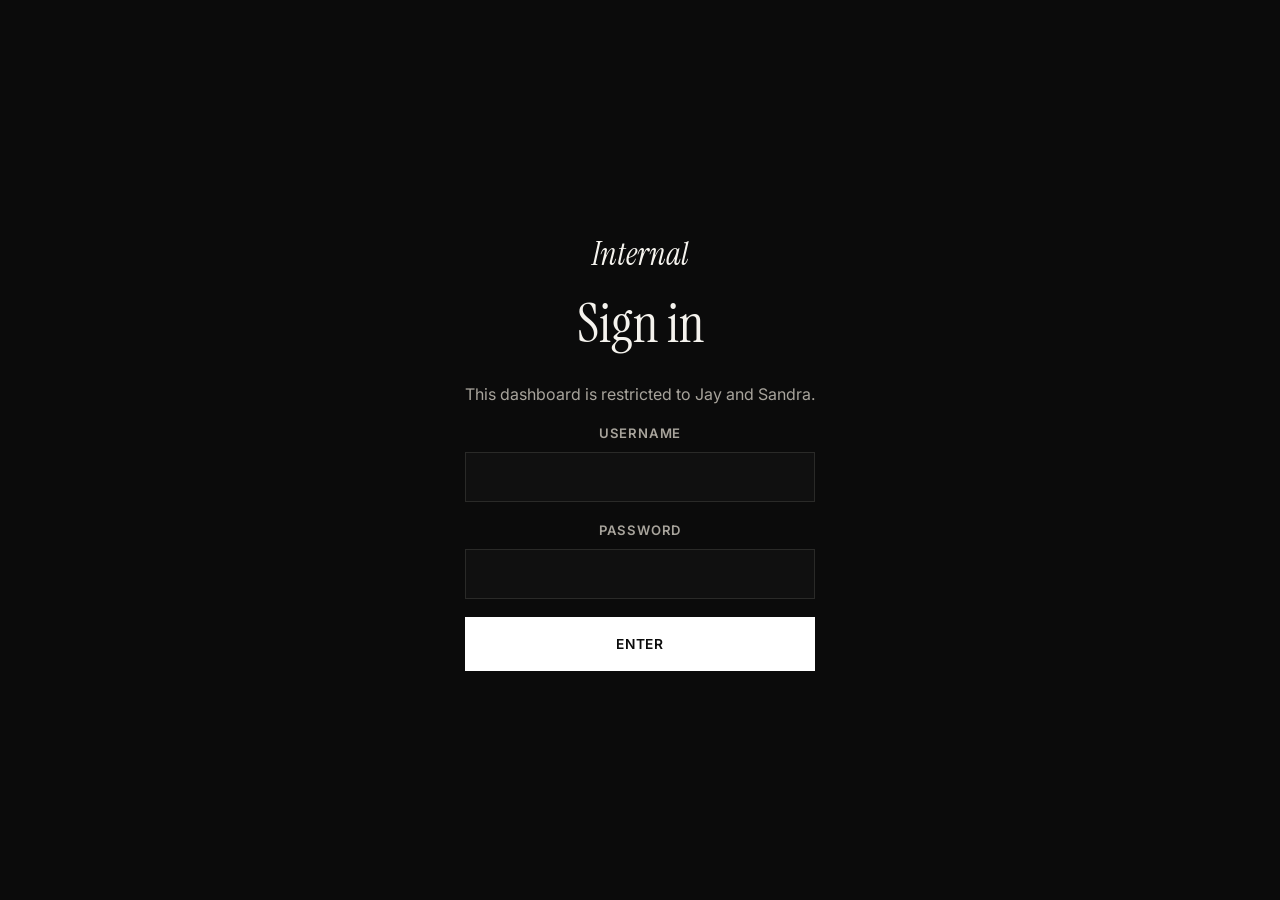
<file: dashboard.html>
<!doctype html>
<html lang="en">
<head>
<meta charset="UTF-8">
<meta name="viewport" content="width=device-width, initial-scale=1.0, viewport-fit=cover">
<title>Registrations Dashboard: The Show Up Everyday Series</title>
<meta name="robots" content="noindex">
<link rel="preconnect" href="https://fonts.googleapis.com">
<link rel="preconnect" href="https://fonts.gstatic.com" crossorigin>
<link href="https://fonts.googleapis.com/css2?family=Instrument+Serif:ital@0;1&family=Inter:wght@400;500;600;700&display=swap" rel="stylesheet">
<link rel="stylesheet" href="css/styles.css">
</head>
<body>

<!--
  INTERNAL PAGE, not part of the funnel. Polls Airtable every 30s and
  renders registrants in the site's own look, instead of embedding
  Airtable's UI. See the README's "Registrations dashboard" section for
  setup. This page has no login of its own, only an unlisted URL, so
  don't link to it from anywhere public.
-->

<!--
  LOGIN GATE: client-side only, since this is a static site with no server.
  This stops a casual visitor who finds the link, it is NOT real security,
  the username/password check below runs in this page's own JavaScript, so
  anyone who opens dev tools or views source can read it directly. See the
  README for the tradeoffs.
-->
<div id="dash-login" class="confirm-wrap">
  <div class="confirm-card">
    <div class="confirm-icon">Internal</div>
    <h1>Sign in</h1>
    <p>This dashboard is restricted to Jay and Sandra.</p>
    <form id="dash-login-form" class="register-form" novalidate>
      <div class="form-row">
        <label for="dash-username">Username</label>
        <input type="text" id="dash-username" autocomplete="username" required>
      </div>
      <div class="form-row">
        <label for="dash-password">Password</label>
        <input type="password" id="dash-password" autocomplete="current-password" required>
      </div>
      <button type="submit" class="btn btn-primary btn-lg btn-full">Enter</button>
    </form>
  </div>
</div>

<div id="dash-content" style="display: none;">
  <header class="section" style="padding-block: 48px 12px;">
    <div class="container narrow center">
      <span class="eyebrow center">Internal</span>
      <h1>Registrations dashboard</h1>
      <p class="subhead">Everyone who's registered for The Show Up Everyday Series. Refreshes automatically every 30 seconds.</p>
      <div class="dash-refresh" id="dash-refresh">
        <span class="dash-refresh-dot" aria-hidden="true"></span>
        <span id="dash-refresh-text">Loading&hellip;</span>
      </div>
    </div>
  </header>

  <main class="container" style="padding-block: 20px 60px;">
    <div id="dash-root"></div>
  </main>

  <footer class="site-footer">
    <p>&copy; SSELFIE.ai &middot; The Show Up Everyday Series &middot; <a href="#" id="dash-logout" style="text-decoration: underline;">Log out</a></p>
  </footer>
</div>

<script>
  // A separate, read-only Personal Access Token (scope: data.records:read,
  // restricted to this one base). This is deliberately NOT the same token
  // used in js/site.js: that one is write-only so it's safe to expose on
  // every public funnel page. This page needs read access to show
  // registrants, so that access is confined to just this one unlisted page
  // rather than every visitor of the public site. See the README.
  const AIRTABLE_BASE_ID = 'appiomSorktNJKzAK';
  const AIRTABLE_TABLE_NAME = 'tblKK43dOhOtkMdaF';
  const AIRTABLE_READ_TOKEN = 'patunCBaN7eQyxWmB.56df99aec730ce68d0efb416ac924353574072808b58aeca5ac78755e61b987b';
  const AIRTABLE_OPEN_URL = 'https://airtable.com/appiomSorktNJKzAK/shrDqD9WAmGyOOrTA'; // optional: your Airtable "Share view" link, for the "Open in Airtable" fallback

  const REFRESH_MS = 30000;

  const root = document.getElementById('dash-root');
  const refreshText = document.getElementById('dash-refresh-text');

  let allRecords = [];
  let lastFetchAt = null;
  let filterCountry = '';
  let filterTier = 'all'; // all | vip | free
  let filterSearch = '';

  function escapeHtml(str) {
    return String(str).replace(/[&<>"']/g, (c) => ({
      '&': '&amp;', '<': '&lt;', '>': '&gt;', '"': '&quot;', "'": '&#39;',
    }[c]));
  }

  async function fetchAllRecords() {
    const records = [];
    let offset = null;
    do {
      const url = new URL(`https://api.airtable.com/v0/${AIRTABLE_BASE_ID}/${encodeURIComponent(AIRTABLE_TABLE_NAME)}`);
      url.searchParams.set('pageSize', '100');
      if (offset) url.searchParams.set('offset', offset);
      const res = await fetch(url, {
        headers: { Authorization: `Bearer ${AIRTABLE_READ_TOKEN}` },
      });
      if (!res.ok) throw new Error(`Airtable responded ${res.status}`);
      const data = await res.json();
      records.push(...data.records);
      offset = data.offset || null;
    } while (offset);
    return records;
  }

  function formatDate(iso) {
    if (!iso) return '';
    const d = new Date(iso);
    return d.toLocaleDateString(undefined, { day: 'numeric', month: 'short', year: 'numeric' }) +
      ' ' + d.toLocaleTimeString(undefined, { hour: '2-digit', minute: '2-digit' });
  }

  function render() {
    const total = allRecords.length;
    const vipCount = allRecords.filter((r) => !!r.fields.VIP).length;
    const freeCount = total - vipCount;

    const countryCounts = new Map();
    allRecords.forEach((r) => {
      const c = (r.fields.Country || 'Unknown').trim() || 'Unknown';
      countryCounts.set(c, (countryCounts.get(c) || 0) + 1);
    });
    const sortedCountries = Array.from(countryCounts.entries()).sort((a, b) => b[1] - a[1]);

    let filtered = allRecords;
    if (filterCountry) filtered = filtered.filter((r) => (r.fields.Country || 'Unknown').trim() === filterCountry);
    if (filterTier === 'vip') filtered = filtered.filter((r) => !!r.fields.VIP);
    if (filterTier === 'free') filtered = filtered.filter((r) => !r.fields.VIP);
    if (filterSearch) {
      const q = filterSearch.toLowerCase();
      filtered = filtered.filter((r) => {
        const name = (r.fields['First Name'] || '').toLowerCase();
        const email = (r.fields.Email || '').toLowerCase();
        return name.includes(q) || email.includes(q);
      });
    }
    filtered = filtered.slice().sort((a, b) => new Date(b.createdTime) - new Date(a.createdTime));

    const countryOptions = ['<option value="">All countries</option>']
      .concat(sortedCountries.map(([c]) => `<option value="${escapeHtml(c)}"${c === filterCountry ? ' selected' : ''}>${escapeHtml(c)}</option>`))
      .join('');

    const rows = filtered.map((r) => {
      const f = r.fields;
      const isVip = !!f.VIP;
      return `
        <tr>
          <td class="dash-col-name">${escapeHtml(f['First Name'] || '')}</td>
          <td>${escapeHtml(f.Email || '')}</td>
          <td>${escapeHtml(f.WhatsApp || '')}</td>
          <td>${escapeHtml(f.Country || '')}</td>
          <td class="${isVip ? 'dash-status-vip' : 'dash-status-free'}">${isVip ? 'VIP' : 'Free'}</td>
          <td title="${escapeHtml(f.Q1 || '')}">${escapeHtml(f.Q1 || '')}</td>
          <td title="${escapeHtml(f.Q4 || '')}">${escapeHtml(f.Q4 || '')}</td>
          <td>${escapeHtml(formatDate(r.createdTime))}</td>
        </tr>`;
    }).join('');

    root.innerHTML = `
      <div class="dash-stats">
        <div class="dash-stat"><span class="dash-stat-label">Total registrations</span><span class="dash-stat-value">${total}</span></div>
        <div class="dash-stat"><span class="dash-stat-label">VIP</span><span class="dash-stat-value">${vipCount}</span></div>
        <div class="dash-stat"><span class="dash-stat-label">Free</span><span class="dash-stat-value">${freeCount}</span></div>
        <div class="dash-stat"><span class="dash-stat-label">Countries reached</span><span class="dash-stat-value">${countryCounts.size}</span></div>
      </div>

      ${sortedCountries.length ? `
        <div class="dash-countries">
          ${sortedCountries.map(([c, n]) => `<div class="dash-country-row"><span>${escapeHtml(c)}</span><strong>${n}</strong></div>`).join('')}
        </div>
      ` : ''}

      <div class="dash-controls">
        <div class="dash-filter-row">
          <select id="dash-country-filter">${countryOptions}</select>
          <div class="dash-toggle-group">
            <button type="button" class="dash-toggle${filterTier === 'all' ? ' is-active' : ''}" data-tier="all">All</button>
            <button type="button" class="dash-toggle${filterTier === 'vip' ? ' is-active' : ''}" data-tier="vip">VIP</button>
            <button type="button" class="dash-toggle${filterTier === 'free' ? ' is-active' : ''}" data-tier="free">Free</button>
          </div>
          <input type="search" id="dash-search" placeholder="Search name or email" value="${escapeHtml(filterSearch)}">
          ${AIRTABLE_OPEN_URL ? `<a href="${escapeHtml(AIRTABLE_OPEN_URL)}" target="_blank" rel="noopener" class="microcopy" style="text-decoration: underline; margin-left: auto;">Open in Airtable</a>` : ''}
        </div>
      </div>

      ${filtered.length ? `
        <div class="dash-table-wrap">
          <table class="dash-table">
            <thead>
              <tr>
                <th>Name</th><th>Email</th><th>WhatsApp</th><th>Country</th><th>Tier</th>
                <th>Q1: describes them</th><th>Q4: goal for the 5 days</th><th>Registered</th>
              </tr>
            </thead>
            <tbody>${rows}</tbody>
          </table>
        </div>
      ` : `<div class="dash-empty">No registrants match this filter yet.</div>`}
    `;

    document.getElementById('dash-country-filter').addEventListener('change', (e) => {
      filterCountry = e.target.value;
      render();
    });
    document.getElementById('dash-search').addEventListener('input', (e) => {
      filterSearch = e.target.value;
      render();
    });
    root.querySelectorAll('.dash-toggle').forEach((btn) => {
      btn.addEventListener('click', () => {
        filterTier = btn.dataset.tier;
        render();
      });
    });
  }

  function tickRefreshLabel() {
    if (!lastFetchAt) return;
    const secs = Math.round((Date.now() - lastFetchAt) / 1000);
    refreshText.textContent = secs < 5 ? 'Updated just now' : `Updated ${secs}s ago`;
  }

  async function load() {
    try {
      allRecords = await fetchAllRecords();
      lastFetchAt = Date.now();
      render();
      tickRefreshLabel();
    } catch (err) {
      console.error('Dashboard fetch failed', err);
      if (!allRecords.length) {
        root.innerHTML = '<div class="dash-error">Could not load registrants. Check the console for details, and that your read-only token and base/table IDs in dashboard.html are correct.</div>';
      }
      refreshText.textContent = 'Update failed, showing last known data';
    }
  }

  function startDashboard() {
    if (AIRTABLE_BASE_ID && AIRTABLE_TABLE_NAME && AIRTABLE_READ_TOKEN) {
      load();
      setInterval(load, REFRESH_MS);
      setInterval(tickRefreshLabel, 1000);
    } else {
      root.innerHTML = '<div class="dash-empty">Not set up yet. Create a read-only Personal Access Token (scope: data.records:read, restricted to your base) and paste your Base ID, table ID, and token into the constants near the top of dashboard.html’s script. See the README’s "Registrations dashboard" section.</div>';
      refreshText.textContent = 'Not configured';
    }
  }

  // ---------- Login gate (see the notice in the HTML above) ----------
  const VALID_LOGINS = { jay: 'AI2026', sandra: 'AI2026' };
  const AUTH_KEY = 'dash-authed';

  const loginScreen = document.getElementById('dash-login');
  const contentScreen = document.getElementById('dash-content');
  const loginForm = document.getElementById('dash-login-form');
  const logoutLink = document.getElementById('dash-logout');

  function showContent() {
    loginScreen.style.display = 'none';
    contentScreen.style.display = '';
    startDashboard();
  }

  function showLogin() {
    contentScreen.style.display = 'none';
    loginScreen.style.display = '';
  }

  function showLoginError(message) {
    const existing = document.getElementById('dash-login-error');
    if (existing) existing.remove();
    const error = document.createElement('p');
    error.id = 'dash-login-error';
    error.className = 'form-error';
    error.textContent = message;
    loginForm.appendChild(error);
  }

  loginForm.addEventListener('submit', (event) => {
    event.preventDefault();
    const username = document.getElementById('dash-username').value.trim().toLowerCase();
    const password = document.getElementById('dash-password').value;
    if (VALID_LOGINS[username] && VALID_LOGINS[username] === password) {
      localStorage.setItem(AUTH_KEY, 'true');
      showContent();
    } else {
      showLoginError('Incorrect username or password.');
    }
  });

  logoutLink.addEventListener('click', (event) => {
    event.preventDefault();
    localStorage.removeItem(AUTH_KEY);
    window.location.reload();
  });

  if (localStorage.getItem(AUTH_KEY) === 'true') {
    showContent();
  } else {
    showLogin();
  }
</script>
</body>
</html>
</file>
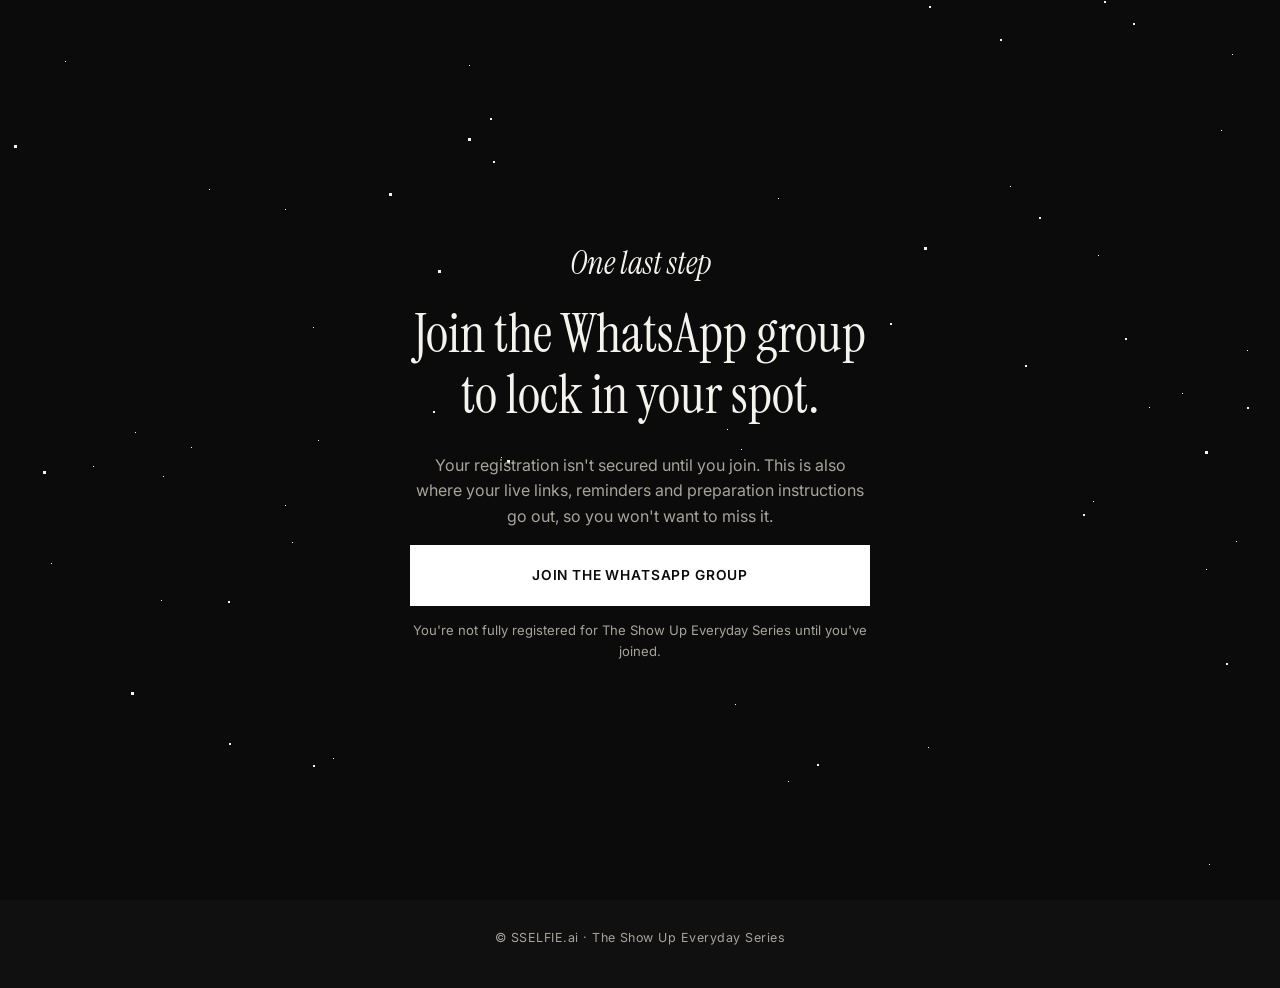
<file: join-whatsapp-free.html>
<!doctype html>
<html lang="en">
<head>
<meta charset="UTF-8">
<meta name="viewport" content="width=device-width, initial-scale=1.0, viewport-fit=cover">
<title>Join the WhatsApp Group: The Show Up Everyday Series</title>
<meta name="robots" content="noindex">
<link rel="preconnect" href="https://fonts.googleapis.com">
<link rel="preconnect" href="https://fonts.gstatic.com" crossorigin>
<link href="https://fonts.googleapis.com/css2?family=Instrument+Serif:ital@0;1&family=Inter:wght@400;500;600;700&display=swap" rel="stylesheet">
<link rel="stylesheet" href="css/styles.css">
</head>
<body>

<div class="confirm-wrap">
  <div class="stars-layer" aria-hidden="true">
    <div id="stars"></div>
    <div id="stars2"></div>
    <div id="stars3"></div>
  </div>
  <div class="confirm-card">
    <div class="confirm-icon">One last step</div>
    <h1>Join the WhatsApp group to lock in your spot.</h1>
    <p>Your registration isn't secured until you join. This is also where your live links, reminders and preparation instructions go out, so you won't want to miss it.</p>
    <div class="confirm-actions">
      <a href="https://chat.whatsapp.com/HGVjOGq0Ect46p7zN4FzuN?mode=gi_t" class="btn btn-primary btn-lg btn-full" target="_blank" rel="noopener">Join the WhatsApp Group</a>
    </div>
    <p class="microcopy">You're not fully registered for The Show Up Everyday Series until you've joined.</p>
  </div>
</div>

<footer class="site-footer">
  <p>&copy; SSELFIE.ai · The Show Up Everyday Series</p>
</footer>

<script src="js/site.js"></script>
</body>
</html>
</file>
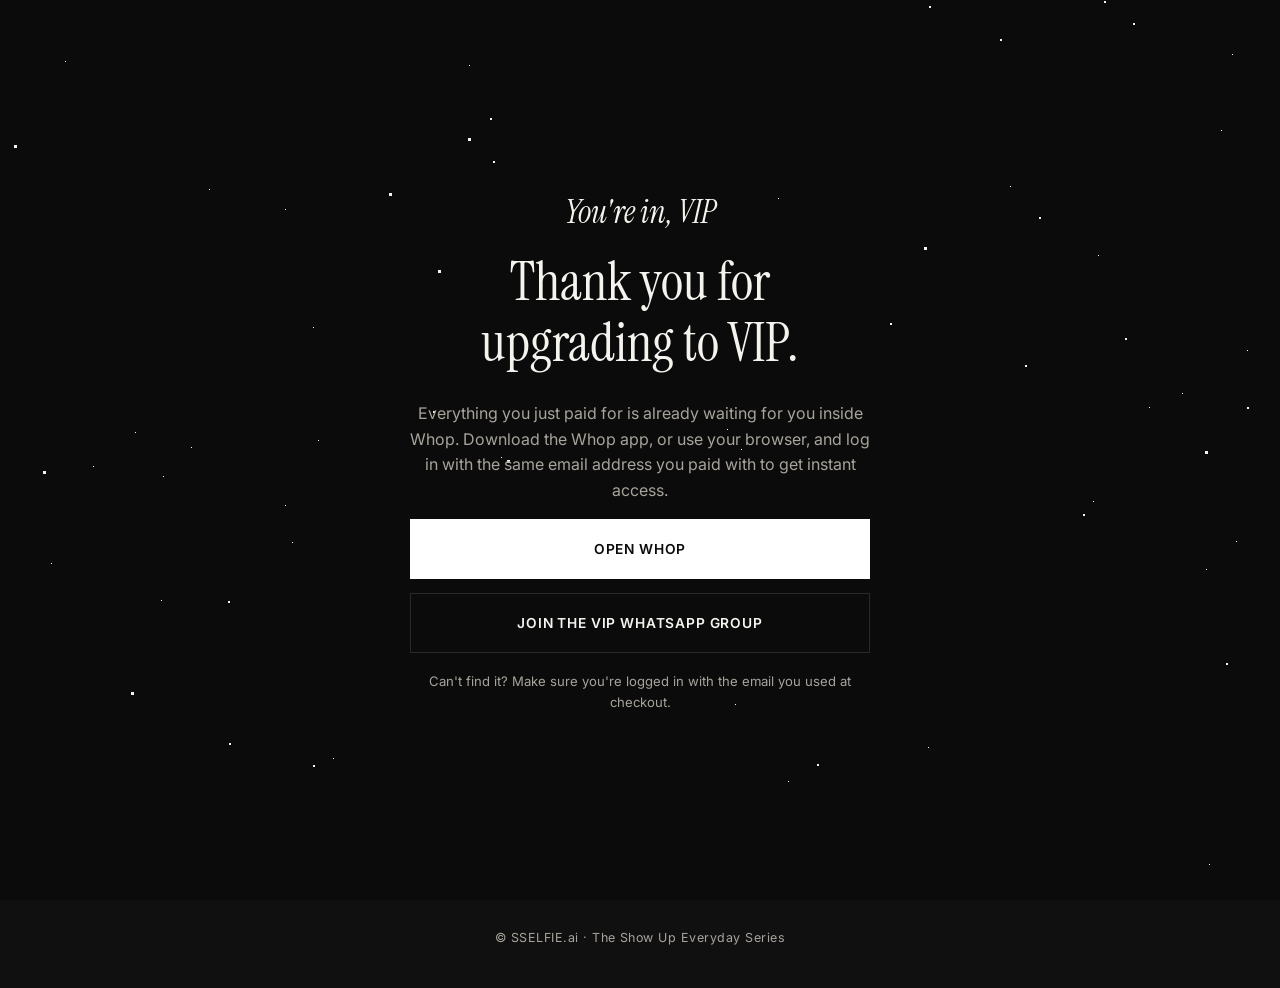
<file: join-whatsapp-vip.html>
<!doctype html>
<html lang="en">
<head>
<meta charset="UTF-8">
<meta name="viewport" content="width=device-width, initial-scale=1.0, viewport-fit=cover">
<title>You're In VIP: The Show Up Everyday Series</title>
<meta name="robots" content="noindex">
<link rel="preconnect" href="https://fonts.googleapis.com">
<link rel="preconnect" href="https://fonts.gstatic.com" crossorigin>
<link href="https://fonts.googleapis.com/css2?family=Instrument+Serif:ital@0;1&family=Inter:wght@400;500;600;700&display=swap" rel="stylesheet">
<link rel="stylesheet" href="css/styles.css">
</head>
<body>

<!--
  WHOP REDIRECT TARGET: set this page's deployed URL as the "after purchase"
  redirect in your Whop VIP product settings, so buyers land here right
  after checkout.
-->

<div class="confirm-wrap">
  <div class="stars-layer" aria-hidden="true">
    <div id="stars"></div>
    <div id="stars2"></div>
    <div id="stars3"></div>
  </div>
  <div class="confirm-card">
    <div class="confirm-icon">You're in, VIP</div>
    <h1>Thank you for upgrading to VIP.</h1>
    <p>
      Everything you just paid for is already waiting for you inside Whop. Download the Whop app, or
      use your browser, and log in with the same email address you paid with to get instant access.
    </p>
    <div class="confirm-actions">
      <a href="https://whop.com" class="btn btn-primary btn-lg btn-full" target="_blank" rel="noopener">Open Whop</a>
      <a href="https://chat.whatsapp.com/KnpoLNI12OODyPVGzoSwt2?mode=gi_t" class="btn btn-outline btn-lg btn-full" target="_blank" rel="noopener">Join the VIP WhatsApp Group</a>
    </div>
    <p class="microcopy" style="margin-top:18px;">
      Can't find it? Make sure you're logged in with the email you used at checkout.
    </p>
  </div>
</div>

<footer class="site-footer">
  <p>&copy; SSELFIE.ai · The Show Up Everyday Series</p>
</footer>

<script src="js/site.js"></script>
</body>
</html>
</file>
<file: css/styles.css>
/* ---------- Tokens ---------- */
:root {
  --bg: #0b0b0b;
  --bg-alt: #101010;
  --surface: #141414;
  --cream: #f5f3ee;
  --taupe: #a8a49c;
  --taupe-dim: #6f6c66;
  --white: #ffffff;
  --line: #2a2a28;

  --font-display: 'Instrument Serif', Georgia, serif;
  --font-body: 'Inter', -apple-system, BlinkMacSystemFont, 'Segoe UI', sans-serif;

  --max-width: 1100px;
}

* { box-sizing: border-box; }

html { scroll-behavior: smooth; }

@media (prefers-reduced-motion: reduce) {
  html { scroll-behavior: auto; }
}

/* ---------- Motion easing ---------- */
:root {
  --ease: cubic-bezier(.16, .84, .44, 1);
}

/* ---------- Entrance animation ---------- */
@keyframes fade-up-in {
  from { opacity: 0; transform: translateY(20px); }
  to { opacity: 1; transform: none; }
}

/* ---------- Scroll reveal ---------- */
.reveal {
  opacity: 0;
  transform: translateY(24px);
  transition: opacity .8s var(--ease), transform .8s var(--ease);
}
.reveal.is-visible { opacity: 1; transform: none; }

@media (prefers-reduced-motion: reduce) {
  .reveal, .hero-copy, .hero-media, .confirm-card { animation: none !important; opacity: 1 !important; transform: none !important; transition: none !important; }
  .hero-ring { animation: none !important; }
}

body {
  margin: 0;
  background: var(--bg);
  color: var(--taupe);
  font-family: var(--font-body);
  line-height: 1.6;
  -webkit-font-smoothing: antialiased;
}

img { max-width: 100%; display: block; }

h1, h2, h3 {
  font-family: var(--font-display);
  font-weight: 400;
  color: var(--cream);
  line-height: 1.12;
  margin: 0 0 0.5em;
  text-wrap: balance;
}

h1 { font-size: clamp(2.1rem, 6.4vw, 3.4rem); }
h2 { font-size: clamp(1.7rem, 4.6vw, 2.5rem); text-align: center; }
h3 { font-size: 1.2rem; font-weight: 400; }

p { margin: 0 0 1em; color: var(--taupe); }

.container {
  max-width: var(--max-width);
  margin: 0 auto;
  padding-inline: 24px;
  position: relative;
}

.narrow { max-width: 760px; }

.skip-link {
  position: absolute;
  left: -999px;
  top: auto;
}
.skip-link:focus {
  left: 12px;
  top: 12px;
  background: var(--cream);
  color: var(--bg);
  padding: 8px 12px;
  z-index: 10;
}

a { color: inherit; }
:focus-visible { outline: 2px solid var(--cream); outline-offset: 2px; }

/* ---------- Grain texture: removed to match the strict black/white/warm-gray brief ---------- */
.grain {
  display: none;
}

/* ---------- Eyebrow labels ---------- */
.eyebrow {
  display: block;
  text-transform: uppercase;
  font-variant-caps: small-caps;
  letter-spacing: 0.16em;
  font-size: 0.72rem;
  font-weight: 600;
  color: var(--taupe);
  margin-bottom: 14px;
}

/* ---------- Buttons ---------- */
.btn {
  display: inline-block;
  font-family: var(--font-body);
  font-weight: 600;
  text-decoration: none;
  border-radius: 0;
  padding: 16px 30px;
  text-align: center;
  text-transform: uppercase;
  letter-spacing: 0.06em;
  font-size: 0.82rem;
  border: 1px solid transparent;
  cursor: pointer;
  transition: transform .3s var(--ease), opacity .3s var(--ease), border-color .3s ease, color .3s ease, background .3s ease;
}
.btn-primary {
  background: var(--white);
  color: var(--bg);
}
.btn-primary:hover { transform: translateY(-2px); opacity: 0.85; }
.btn-primary:active { transform: translateY(0); opacity: 1; }

.btn-outline {
  background: transparent;
  color: var(--cream);
  border-color: var(--line);
}
.btn-outline:hover { border-color: var(--cream); color: var(--cream); transform: translateY(-2px); }
.btn-outline:active { transform: translateY(0); }

.btn-lg { padding: 18px 34px; font-size: 0.86rem; }
.btn-full { width: 100%; }

/* ---------- Path choice (VIP offer page) ---------- */
.path-choice {
  display: grid;
  gap: 16px;
  justify-items: center;
  margin-top: 8px;
}
@media (min-width: 560px) {
  .path-choice { grid-auto-flow: column; }
}

/* ---------- Choose your path (free vs VIP, index.html) ---------- */
.choice-grid {
  display: grid;
  gap: 24px;
  margin-top: 8px;
}
@media (min-width: 720px) {
  .choice-grid { grid-template-columns: 1fr 1fr; }
}
.choice-card {
  border: 1px solid var(--line);
  padding: 32px 28px;
  text-align: center;
  display: flex;
  flex-direction: column;
}
.choice-card h3 { margin-bottom: 4px; }
.choice-price {
  font-family: var(--font-display);
  font-size: 2rem;
  color: var(--cream);
  margin: 0 0 20px;
}
.choice-features {
  list-style: none;
  padding: 0;
  margin: 0 0 28px;
  text-align: left;
  flex-grow: 1;
}
.choice-features li {
  padding: 14px 0;
  color: var(--taupe);
  border-bottom: 1px solid var(--line);
}
.choice-features li:first-child { border-top: 1px solid var(--line); }

.is-hidden { display: none; }

/* ---------- Sections ---------- */
.section { padding-block: 68px; position: relative; }
.section-alt { background: var(--bg-alt); }

.section-intro {
  text-align: center;
  font-size: 1.05rem;
  margin-bottom: 30px;
}

.center { text-align: center; }

.vip-price {
  text-align: center;
  font-family: 'Instrument Serif', serif;
  font-size: 1.6rem;
  color: var(--cream);
  margin: -8px 0 28px;
}

/* ---------- Hero ---------- */
.hero {
  position: relative;
  overflow: hidden;
  background: var(--bg);
}
.hero-ring {
  position: absolute;
  top: -120px;
  right: -140px;
  width: 420px;
  height: 420px;
  border: 1px solid rgba(245, 243, 238, 0.14);
  border-radius: 50%;
  pointer-events: none;
  animation: ring-pulse 14s ease-in-out infinite;
}
.hero-ring::after {
  content: "";
  position: absolute;
  inset: 40px;
  border: 1px solid rgba(245, 243, 238, 0.08);
  border-radius: 50%;
}
@keyframes ring-pulse {
  0%, 100% { opacity: 0.7; transform: scale(1); }
  50% { opacity: 1; transform: scale(1.035); }
}
.hero-inner { padding-block: 56px 0; position: relative; z-index: 1; }
.hero-copy { max-width: 640px; margin: 0 auto; text-align: center; animation: fade-up-in .9s var(--ease) both; }
.hero-copy h1 { margin-bottom: 0.45em; }
.subhead { font-size: 1.12rem; max-width: 560px; margin-inline: auto; color: var(--taupe); }

.event-facts {
  display: flex;
  flex-wrap: wrap;
  justify-content: center;
  gap: 8px 22px;
  margin-bottom: 26px;
  font-size: 0.92rem;
  color: var(--taupe);
}
.event-facts strong { color: var(--cream); font-weight: 600; }

.microcopy {
  font-size: 0.82rem;
  color: var(--taupe-dim);
  margin-top: 14px;
  margin-bottom: 0;
}
.hero-media {
  margin-top: 48px;
  width: 100%;
  aspect-ratio: 4 / 5;
  overflow: hidden;
  position: relative;
  z-index: 1;
  animation: fade-up-in .9s var(--ease) .12s both;
}
.hero-media img, .hero-media video { width: 100%; height: 100%; object-fit: cover; object-position: 50% 20%; }
.hero-media:has(> img)::after,
.hero-media:has(> video source[src])::after {
  content: "";
  position: absolute;
  inset: 0;
  pointer-events: none;
  background: linear-gradient(180deg, rgba(11,11,11,0) 60%, rgba(11,11,11,0.85));
}
.hero-media video { background: var(--bg-alt); }

/* Landing-page hero VSL: no clicking, tapping, or dragging can reach it, so
   it can't be paused, seeked, muted, or fullscreened. Plays at its original
   aspect ratio (letterboxed, never cropped), matching how it was actually
   shot instead of being zoomed/cropped to fill the box. */
#hero-vsl-video {
  pointer-events: none;
  object-fit: contain;
  background: var(--bg);
}
/* The video is natively 16:9; matching the box to that ratio (instead of
   the taller 4:5 mobile default meant for cropped photos) means
   object-fit: contain has nothing to letterbox — no dead black space above
   or below the video. */
.hero-media:has(#hero-vsl-video) {
  aspect-ratio: 16 / 9;
}

/* Read-only progress indicator: shows how far the video is, but
   pointer-events:none means it can't be clicked or dragged to seek. */
.video-progress {
  position: absolute;
  left: 0;
  right: 0;
  bottom: 0;
  z-index: 3;
  height: 3px;
  background: rgba(255, 255, 255, 0.2);
  pointer-events: none;
}
.video-progress-fill {
  height: 100%;
  width: 0%;
  background: var(--white);
}

@media (min-width: 860px) {
  .hero-media { max-width: var(--max-width); margin-inline: auto; aspect-ratio: 16 / 9; }
  .hero-media img { object-position: 50% 15%; }
}

/* ---------- Who-for list ---------- */
.who-for-list {
  list-style: none;
  padding: 0;
  margin: 0;
  display: grid;
  gap: 0 32px;
}
.who-for-list li {
  padding: 20px 0;
  color: var(--taupe);
  border-bottom: 1px solid var(--line);
  transition: opacity .5s var(--ease), transform .5s var(--ease);
}
.who-for-list li strong { display: block; color: var(--cream); margin-bottom: 4px; }

/* ---------- Day list ---------- */
.day-list {
  list-style: none;
  padding: 0;
  margin: 0 0 8px;
  display: grid;
  gap: 0;
}
.day-card {
  display: grid;
  grid-template-columns: 64px 1fr;
  gap: 18px;
  padding: 22px 0;
  border-bottom: 1px solid var(--line);
  transition: opacity .5s var(--ease), transform .5s var(--ease);
}
.day-number {
  font-family: var(--font-body);
  font-size: 0.85rem;
  letter-spacing: 0.04em;
  color: var(--taupe);
  line-height: 1.15;
}
.day-text h3 { margin: 0 0 0.3em; color: var(--cream); }
.day-text p { margin-bottom: 0; }

@media (max-width: 480px) {
  .day-card { grid-template-columns: 1fr; gap: 6px; }
}

/* ---------- Day trail (scroll-drawn line + traveling mark) ---------- */
.day-trail-wrap { position: relative; }
.day-trail-svg {
  position: absolute;
  top: 0;
  left: 0;
  width: 64px;
  height: 100%;
  pointer-events: none;
  overflow: visible;
}
.day-trail-path {
  fill: none;
  stroke: var(--line);
  stroke-width: 1;
  vector-effect: non-scaling-stroke;
}
.day-trail-icon {
  position: absolute;
  top: 0;
  left: 0;
  width: 8px;
  height: 8px;
  border-radius: 50%;
  background: var(--cream);
  pointer-events: none;
  opacity: 0;
  z-index: 1;
}
.day-trail-stop {
  position: absolute;
  width: 12px;
  height: 12px;
  margin: -6px 0 0 -6px;
  border-radius: 50%;
  border: 1px solid var(--line);
  background: var(--bg-alt);
  pointer-events: none;
}
.day-trail-icon.is-active { opacity: 1; }

@media (max-width: 480px) {
  .day-trail-svg, .day-trail-icon, .day-trail-stop { display: none; }
}

/* ---------- Registration form ---------- */
.register-form {
  display: grid;
  gap: 18px;
  margin-top: 12px;
}
.form-row { display: grid; gap: 8px; }
.form-row label { font-weight: 600; font-size: 0.82rem; text-transform: uppercase; letter-spacing: 0.06em; color: var(--taupe); }

input, textarea, select {
  font-family: var(--font-body);
  font-size: 1rem;
  padding: 14px 16px;
  border: 1px solid var(--line);
  border-radius: 0;
  background: var(--bg-alt);
  color: var(--cream);
}
input::placeholder, textarea::placeholder { color: var(--taupe-dim); }
input:focus, textarea:focus, select:focus {
  outline: 1px solid var(--cream);
  outline-offset: 2px;
}

select {
  appearance: none;
  -webkit-appearance: none;
  background-image: url("data:image/svg+xml;utf8,<svg xmlns='http://www.w3.org/2000/svg' width='12' height='8' viewBox='0 0 12 8'><path d='M1 1l5 5 5-5' stroke='%23a8a49c' stroke-width='1.5' fill='none' stroke-linecap='round' stroke-linejoin='round'/></svg>");
  background-repeat: no-repeat;
  background-position: right 14px center;
  padding-right: 36px;
}
select:invalid { color: var(--taupe-dim); }

.phone-group {
  display: grid;
  grid-template-columns: 108px 1fr;
  gap: 10px;
}

.consent-row {
  display: flex;
  align-items: flex-start;
  gap: 10px;
  font-size: 0.86rem;
  color: var(--taupe);
  cursor: pointer;
}
.consent-row input[type="checkbox"] {
  appearance: none;
  -webkit-appearance: none;
  flex-shrink: 0;
  width: 18px;
  height: 18px;
  margin-top: 1px;
  border: 1px solid var(--line);
  border-radius: 0;
  background: var(--bg-alt);
  cursor: pointer;
  transition: border-color .2s ease, background .2s ease;
}
.consent-row input[type="checkbox"]:checked {
  background: var(--cream);
  border-color: var(--cream);
  background-image: url("data:image/svg+xml;utf8,<svg xmlns='http://www.w3.org/2000/svg' width='12' height='10' viewBox='0 0 12 10'><path d='M1 5l3.5 3.5L11 1' stroke='%230b0b0b' stroke-width='1.6' fill='none' stroke-linecap='round' stroke-linejoin='round'/></svg>");
  background-repeat: no-repeat;
  background-position: center;
}
.consent-row input[type="checkbox"]:focus-visible { outline: 2px solid var(--cream); outline-offset: 2px; }

@media (max-width: 420px) {
  .phone-group { grid-template-columns: 92px 1fr; }
}

.form-note {
  font-size: 0.8rem;
  color: var(--taupe-dim);
  text-align: center;
  margin-top: 6px;
  margin-bottom: 0;
}

.form-error {
  color: var(--cream);
  font-size: 0.85rem;
  margin: -4px 0 0;
}

/* ---------- Social proof ---------- */
.proof-grid {
  display: grid;
  gap: 28px;
}
.proof-card {
  padding-top: 22px;
  border-top: 1px solid var(--line);
}
.proof-media {
  aspect-ratio: 3 / 2;
  border: 1px solid var(--line);
  background: var(--bg-alt);
  overflow: hidden;
  display: flex;
  align-items: center;
  justify-content: center;
}
.proof-media img {
  width: 100%;
  height: 100%;
  object-fit: contain;
}

@media (min-width: 720px) {
  .proof-grid { grid-template-columns: repeat(3, 1fr); }
}

/* ---------- FAQ ---------- */
.faq-list {
  margin-bottom: 8px;
  border-top: 1px solid var(--line);
}
details {
  border-bottom: 1px solid var(--line);
  padding: 18px 0;
}
summary {
  font-weight: 400;
  font-family: var(--font-display);
  font-size: 1.05rem;
  color: var(--cream);
  cursor: pointer;
  list-style: none;
  display: flex;
  justify-content: space-between;
  align-items: baseline;
  gap: 16px;
  transition: opacity .25s ease;
}
summary:hover { opacity: 0.75; }
summary::-webkit-details-marker { display: none; }
summary::after {
  content: "+";
  font-family: var(--font-body);
  font-size: 1.3rem;
  color: var(--cream);
  flex-shrink: 0;
  display: inline-block;
  transition: transform .3s var(--ease);
}
details[open] summary::after { transform: rotate(45deg); }
details p {
  margin: 14px 0 0;
  animation: fade-up-in .4s var(--ease) both;
}

/* ---------- Final CTA ---------- */
.final-cta {
  text-align: center;
  background: var(--bg-alt);
}
.final-cta p { max-width: 540px; margin-inline: auto; }
.final-cta .event-facts { justify-content: center; margin-top: 4px; }

/* ---------- Confirmation page ---------- */
.confirm-wrap {
  position: relative;
  min-height: 100vh;
  min-height: 100dvh;
  display: flex;
  align-items: center;
  justify-content: center;
  padding: 40px 24px;
  text-align: center;
  background: var(--bg);
  color: var(--taupe);
}
.confirm-card { max-width: 460px; position: relative; z-index: 1; animation: fade-up-in .9s var(--ease) both; }
.confirm-icon {
  font-family: var(--font-display);
  font-style: italic;
  font-size: 2rem;
  margin-bottom: 14px;
  color: var(--cream);
}
.confirm-card p { color: var(--taupe); }
.confirm-actions { display: grid; gap: 14px; margin-top: 4px; }

/* ---------- Footer ---------- */
.site-footer {
  text-align: center;
  padding: 28px 24px;
  font-size: 0.78rem;
  letter-spacing: 0.04em;
  color: var(--taupe-dim);
  background: var(--bg-alt);
}

/* ---------- Larger screens ---------- */
@media (min-width: 640px) {
  .who-for-list { grid-template-columns: 1fr 1fr; }
}

@media (min-width: 720px) {
  #vip-includes .who-for-list { grid-template-columns: repeat(3, 1fr); }
}

/* ---------- Dashboard ---------- */
.dash-refresh {
  display: flex;
  align-items: center;
  justify-content: center;
  gap: 8px;
  font-size: 0.78rem;
  color: var(--taupe-dim);
  margin-top: 10px;
}
.dash-refresh-dot {
  width: 6px;
  height: 6px;
  border-radius: 50%;
  background: var(--cream);
  animation: dash-pulse 2s ease-in-out infinite;
}
@keyframes dash-pulse {
  0%, 100% { opacity: 0.3; }
  50% { opacity: 1; }
}

.dash-stats {
  display: grid;
  grid-template-columns: 1fr 1fr;
  border-top: 1px solid var(--line);
  border-left: 1px solid var(--line);
}
.dash-stat {
  padding: 22px 20px;
  border-right: 1px solid var(--line);
  border-bottom: 1px solid var(--line);
}
.dash-stat-label {
  display: block;
  text-transform: uppercase;
  font-variant-caps: small-caps;
  letter-spacing: 0.14em;
  font-size: 0.68rem;
  color: var(--taupe);
  margin-bottom: 8px;
}
.dash-stat-value {
  font-family: var(--font-body);
  font-weight: 600;
  font-size: 2rem;
  color: var(--cream);
  line-height: 1.1;
}

.dash-controls {
  display: grid;
  gap: 12px;
  margin: 32px 0 20px;
}
.dash-filter-row {
  display: flex;
  flex-wrap: wrap;
  gap: 10px;
  align-items: center;
}
.dash-filter-row select,
.dash-filter-row input {
  padding: 10px 14px;
  font-size: 0.86rem;
}
.dash-toggle-group {
  display: flex;
  border: 1px solid var(--line);
}
.dash-toggle {
  padding: 9px 16px;
  font-family: var(--font-body);
  font-size: 0.78rem;
  text-transform: uppercase;
  letter-spacing: 0.05em;
  color: var(--taupe);
  background: transparent;
  border: none;
  border-right: 1px solid var(--line);
  cursor: pointer;
}
.dash-toggle:last-child { border-right: none; }
.dash-toggle.is-active { background: var(--white); color: var(--bg); }

.dash-countries {
  margin: 0 0 20px;
  border-top: 1px solid var(--line);
}
.dash-country-row {
  display: flex;
  justify-content: space-between;
  padding: 10px 0;
  border-bottom: 1px solid var(--line);
  font-size: 0.9rem;
  color: var(--taupe);
}
.dash-country-row strong { color: var(--cream); font-weight: 500; }

.dash-table-wrap {
  overflow-x: auto;
  border: 1px solid var(--line);
}
.dash-table {
  width: 100%;
  border-collapse: collapse;
  font-size: 0.86rem;
  white-space: nowrap;
}
.dash-table th {
  text-align: left;
  padding: 12px 16px;
  text-transform: uppercase;
  letter-spacing: 0.06em;
  font-size: 0.68rem;
  color: var(--taupe);
  border-bottom: 1px solid var(--line);
  position: sticky;
  top: 0;
  background: var(--bg);
}
.dash-table td {
  padding: 12px 16px;
  border-bottom: 1px solid var(--line);
  color: var(--taupe);
  max-width: 220px;
  overflow: hidden;
  text-overflow: ellipsis;
}
.dash-table tr:last-child td { border-bottom: none; }
.dash-table td.dash-col-name { color: var(--cream); font-weight: 500; }
.dash-status-vip { color: var(--cream); font-weight: 600; }
.dash-status-free { color: var(--taupe-dim); }

.dash-empty, .dash-error {
  padding: 60px 24px;
  text-align: center;
  color: var(--taupe);
}
.dash-error { color: var(--cream); }

@media (min-width: 640px) {
  .dash-stats { grid-template-columns: repeat(4, 1fr); }
}

/* ---------- Countdown (split-flap digits) ---------- */
.countdown-wrap {
  margin: 26px 0 22px;
  text-align: center;
}
.countdown-wrap .eyebrow { margin-bottom: 12px; }

.countdown-row {
  display: inline-flex;
  align-items: flex-start;
  gap: 0.7em;
  font-size: clamp(2.5px, 0.85vw, 6px);
  max-width: 100%;
}

.countdown-unit {
  display: flex;
  flex-direction: column;
  align-items: center;
  gap: 0.8em;
}
.countdown-label {
  font-family: var(--font-body);
  font-size: 1.7em;
  text-transform: uppercase;
  letter-spacing: 0.12em;
  color: var(--taupe);
}

.digit-group { display: flex; gap: 1.6em; }
.digit-group .digit {
  position: relative;
  margin: 0;
  height: 16em;
  aspect-ratio: 1 / 2;
}
.digit-group .digit span {
  --act: 0;
  --signX: 1;
  --signY: 1;
  position: absolute;
  background-color: var(--cream);
  transition: opacity 0.3s cubic-bezier(0.17, 0.67, 0.5, 1.15);
  opacity: calc(0.05 + 0.95 * var(--act));
  transform: scale(var(--signX), var(--signY));
}
.digit-group .digit span.end {
  clip-path: polygon(15% 0%, 7.5% 20%, 25% 100%, 75% 100%, 92.5% 20%, 85% 0%);
  left: 0;
  width: 100%;
  height: 10%;
}
.digit-group .digit span.end.top { top: 0; }
.digit-group .digit span.end.bottom { top: initial; bottom: 0; --signY: -1; }
.digit-group .digit span.side {
  clip-path: polygon(0% 15%, 20% 7.5%, 100% 22.5%, 100% 85%, 20% 95%, 0% 90%);
  height: 50%;
  width: 20%;
}
.digit-group .digit span.side.left { top: 0; left: 0; }
.digit-group .digit span.side.left.bottom { top: initial; bottom: 0; --signY: -1; }
.digit-group .digit span.side.right { top: 0; left: initial; right: 0; --signX: -1; }
.digit-group .digit span.side.right.bottom { top: initial; --signY: -1; bottom: 0; }
.digit-group .digit span.middle {
  clip-path: polygon(22.5% 0%, 6.5% 50%, 22.5% 100%, 77.5% 100%, 93.5% 50%, 77.5% 0%);
  top: 45%;
  left: 0;
  height: 10%;
  width: 100%;
}
.digit-group .digit[data-digit="0"] :not(.middle) { --act: 1; }
.digit-group .digit[data-digit="1"] .right { --act: 1; }
.digit-group .digit[data-digit="2"] :not(.top.left, .bottom.right) { --act: 1; }
.digit-group .digit[data-digit="3"] :not(.left) { --act: 1; }
.digit-group .digit[data-digit="4"] :not(.end, .bottom.left) { --act: 1; }
.digit-group .digit[data-digit="5"] :not(.top.right, .bottom.left) { --act: 1; }
.digit-group .digit[data-digit="6"] :not(.top.right) { --act: 1; }
.digit-group .digit[data-digit="7"] .top, .digit-group .digit[data-digit="7"] .right { --act: 1; }
.digit-group .digit[data-digit="8"] > * { --act: 1; }
.digit-group .digit[data-digit="9"] :not(.bottom.left) { --act: 1; }

.countdown-colon {
  display: flex;
  height: 16em;
  flex-direction: column;
  justify-content: space-evenly;
  width: 4em;
  align-items: center;
  margin-top: 0;
}
.countdown-colon span::before, .countdown-colon span::after {
  content: "";
  display: block;
  width: 2em;
  aspect-ratio: 1 / 1;
  background-color: var(--cream);
  border-radius: 2em;
  opacity: 0.7;
}

.countdown-live {
  font-family: var(--font-display);
  font-style: italic;
  font-size: 1.3rem;
  color: var(--cream);
  margin: 0;
}

.countdown-wrap.safari .digit span { transition: none !important; }

@media (prefers-reduced-motion: reduce) {
  .digit-group .digit span { transition: none; }
}

/* ---------- Starfield (ambient drifting dots, used on hero/full-bleed sections) ---------- */
.stars-layer {
  position: absolute;
  inset: 0;
  overflow: hidden;
  pointer-events: none;
}
#stars, #stars2, #stars3 {
  position: absolute;
  top: 0;
  left: 0;
  background: transparent;
}
#stars { width: 1px; height: 1px; animation: star-drift 90s linear infinite; }
#stars2 { width: 2px; height: 2px; animation: star-drift 150s linear infinite; }
#stars3 { width: 3px; height: 3px; animation: star-drift 220s linear infinite; }
#stars {
  box-shadow:
    1309px 228px var(--cream),
    51px 563px var(--cream),
    501px 457px var(--cream),
    285px 209px var(--cream),
    1385px 178px var(--cream),
    1209px 864px var(--cream),
    65px 61px var(--cream),
    191px 447px var(--cream),
    476px 1034px var(--cream),
    1232px 54px var(--cream),
    1149px 407px var(--cream),
    1466px 859px var(--cream),
    451px 919px var(--cream),
    1206px 569px var(--cream),
    1657px 13px var(--cream),
    1554px 326px var(--cream),
    1429px 865px var(--cream),
    696px 569px var(--cream),
    318px 440px var(--cream),
    1563px 689px var(--cream),
    209px 189px var(--cream),
    778px 198px var(--cream),
    735px 704px var(--cream),
    1236px 541px var(--cream),
    1652px 88px var(--cream),
    1494px 940px var(--cream),
    1098px 255px var(--cream),
    1888px 775px var(--cream),
    161px 600px var(--cream),
    1698px 740px var(--cream),
    1182px 393px var(--cream),
    1442px 142px var(--cream),
    93px 466px var(--cream),
    1583px 592px var(--cream),
    163px 476px var(--cream),
    1774px 206px var(--cream),
    778px 569px var(--cream),
    928px 747px var(--cream),
    333px 758px var(--cream),
    727px 429px var(--cream),
    1372px 546px var(--cream),
    1437px 146px var(--cream),
    1247px 350px var(--cream),
    1093px 501px var(--cream),
    334px 946px var(--cream),
    777px 552px var(--cream),
    1895px 449px var(--cream),
    1402px 664px var(--cream),
    1726px 114px var(--cream),
    469px 65px var(--cream),
    1648px 646px var(--cream),
    821px 548px var(--cream),
    135px 432px var(--cream),
    1870px 644px var(--cream),
    435px 1022px var(--cream),
    810px 939px var(--cream),
    292px 542px var(--cream),
    285px 505px var(--cream),
    1525px 538px var(--cream),
    1529px 877px var(--cream),
    1838px 817px var(--cream),
    741px 449px var(--cream),
    283px 1043px var(--cream),
    1010px 186px var(--cream),
    1547px 96px var(--cream),
    1763px 224px var(--cream),
    313px 327px var(--cream),
    1622px 864px var(--cream),
    1221px 130px var(--cream),
    788px 781px var(--cream);
}
#stars:after {
  content: "";
  position: absolute;
  top: 1080px;
  width: 1px;
  height: 1px;
  box-shadow:
    1309px 228px var(--cream),
    51px 563px var(--cream),
    501px 457px var(--cream),
    285px 209px var(--cream),
    1385px 178px var(--cream),
    1209px 864px var(--cream),
    65px 61px var(--cream),
    191px 447px var(--cream),
    476px 1034px var(--cream),
    1232px 54px var(--cream),
    1149px 407px var(--cream),
    1466px 859px var(--cream),
    451px 919px var(--cream),
    1206px 569px var(--cream),
    1657px 13px var(--cream),
    1554px 326px var(--cream),
    1429px 865px var(--cream),
    696px 569px var(--cream),
    318px 440px var(--cream),
    1563px 689px var(--cream),
    209px 189px var(--cream),
    778px 198px var(--cream),
    735px 704px var(--cream),
    1236px 541px var(--cream),
    1652px 88px var(--cream),
    1494px 940px var(--cream),
    1098px 255px var(--cream),
    1888px 775px var(--cream),
    161px 600px var(--cream),
    1698px 740px var(--cream),
    1182px 393px var(--cream),
    1442px 142px var(--cream),
    93px 466px var(--cream),
    1583px 592px var(--cream),
    163px 476px var(--cream),
    1774px 206px var(--cream),
    778px 569px var(--cream),
    928px 747px var(--cream),
    333px 758px var(--cream),
    727px 429px var(--cream),
    1372px 546px var(--cream),
    1437px 146px var(--cream),
    1247px 350px var(--cream),
    1093px 501px var(--cream),
    334px 946px var(--cream),
    777px 552px var(--cream),
    1895px 449px var(--cream),
    1402px 664px var(--cream),
    1726px 114px var(--cream),
    469px 65px var(--cream),
    1648px 646px var(--cream),
    821px 548px var(--cream),
    135px 432px var(--cream),
    1870px 644px var(--cream),
    435px 1022px var(--cream),
    810px 939px var(--cream),
    292px 542px var(--cream),
    285px 505px var(--cream),
    1525px 538px var(--cream),
    1529px 877px var(--cream),
    1838px 817px var(--cream),
    741px 449px var(--cream),
    283px 1043px var(--cream),
    1010px 186px var(--cream),
    1547px 96px var(--cream),
    1763px 224px var(--cream),
    313px 327px var(--cream),
    1622px 864px var(--cream),
    1221px 130px var(--cream),
    788px 781px var(--cream);
}
#stars2 {
  box-shadow:
    1220px 958px var(--cream),
    1083px 514px var(--cream),
    1133px 23px var(--cream),
    1393px 234px var(--cream),
    1396px 546px var(--cream),
    1574px 696px var(--cream),
    228px 601px var(--cream),
    890px 323px var(--cream),
    929px 6px var(--cream),
    1478px 539px var(--cream),
    1025px 365px var(--cream),
    1039px 217px var(--cream),
    1782px 611px var(--cream),
    1723px 1039px var(--cream),
    1247px 407px var(--cream),
    313px 765px var(--cream),
    1561px 330px var(--cream),
    1104px 1px var(--cream),
    1226px 663px var(--cream),
    1000px 39px var(--cream),
    229px 743px var(--cream),
    1799px 629px var(--cream),
    490px 118px var(--cream),
    493px 161px var(--cream),
    175px 995px var(--cream),
    1671px 141px var(--cream),
    1557px 257px var(--cream),
    262px 973px var(--cream),
    1125px 338px var(--cream),
    542px 1080px var(--cream),
    1786px 866px var(--cream),
    433px 411px var(--cream),
    1460px 638px var(--cream),
    817px 764px var(--cream),
    897px 1059px var(--cream);
}
#stars2:after {
  content: "";
  position: absolute;
  top: 1080px;
  width: 2px;
  height: 2px;
  box-shadow:
    1220px 958px var(--cream),
    1083px 514px var(--cream),
    1133px 23px var(--cream),
    1393px 234px var(--cream),
    1396px 546px var(--cream),
    1574px 696px var(--cream),
    228px 601px var(--cream),
    890px 323px var(--cream),
    929px 6px var(--cream),
    1478px 539px var(--cream),
    1025px 365px var(--cream),
    1039px 217px var(--cream),
    1782px 611px var(--cream),
    1723px 1039px var(--cream),
    1247px 407px var(--cream),
    313px 765px var(--cream),
    1561px 330px var(--cream),
    1104px 1px var(--cream),
    1226px 663px var(--cream),
    1000px 39px var(--cream),
    229px 743px var(--cream),
    1799px 629px var(--cream),
    490px 118px var(--cream),
    493px 161px var(--cream),
    175px 995px var(--cream),
    1671px 141px var(--cream),
    1557px 257px var(--cream),
    262px 973px var(--cream),
    1125px 338px var(--cream),
    542px 1080px var(--cream),
    1786px 866px var(--cream),
    433px 411px var(--cream),
    1460px 638px var(--cream),
    817px 764px var(--cream),
    897px 1059px var(--cream);
}
#stars3 {
  box-shadow:
    924px 247px var(--cream),
    507px 460px var(--cream),
    131px 692px var(--cream),
    43px 471px var(--cream),
    1205px 451px var(--cream),
    14px 145px var(--cream),
    1449px 120px var(--cream),
    468px 138px var(--cream),
    1854px 64px var(--cream),
    1760px 676px var(--cream),
    145px 1052px var(--cream),
    487px 570px var(--cream),
    1370px 994px var(--cream),
    438px 270px var(--cream),
    1481px 968px var(--cream),
    497px 968px var(--cream),
    1653px 833px var(--cream),
    389px 193px var(--cream);
}
#stars3:after {
  content: "";
  position: absolute;
  top: 1080px;
  width: 3px;
  height: 3px;
  box-shadow:
    924px 247px var(--cream),
    507px 460px var(--cream),
    131px 692px var(--cream),
    43px 471px var(--cream),
    1205px 451px var(--cream),
    14px 145px var(--cream),
    1449px 120px var(--cream),
    468px 138px var(--cream),
    1854px 64px var(--cream),
    1760px 676px var(--cream),
    145px 1052px var(--cream),
    487px 570px var(--cream),
    1370px 994px var(--cream),
    438px 270px var(--cream),
    1481px 968px var(--cream),
    497px 968px var(--cream),
    1653px 833px var(--cream),
    389px 193px var(--cream);
}
@keyframes star-drift {
  from { transform: translateY(0); }
  to { transform: translateY(-1080px); }
}
@media (prefers-reduced-motion: reduce) {
  #stars, #stars2, #stars3 { animation: none; }
}
</file>
